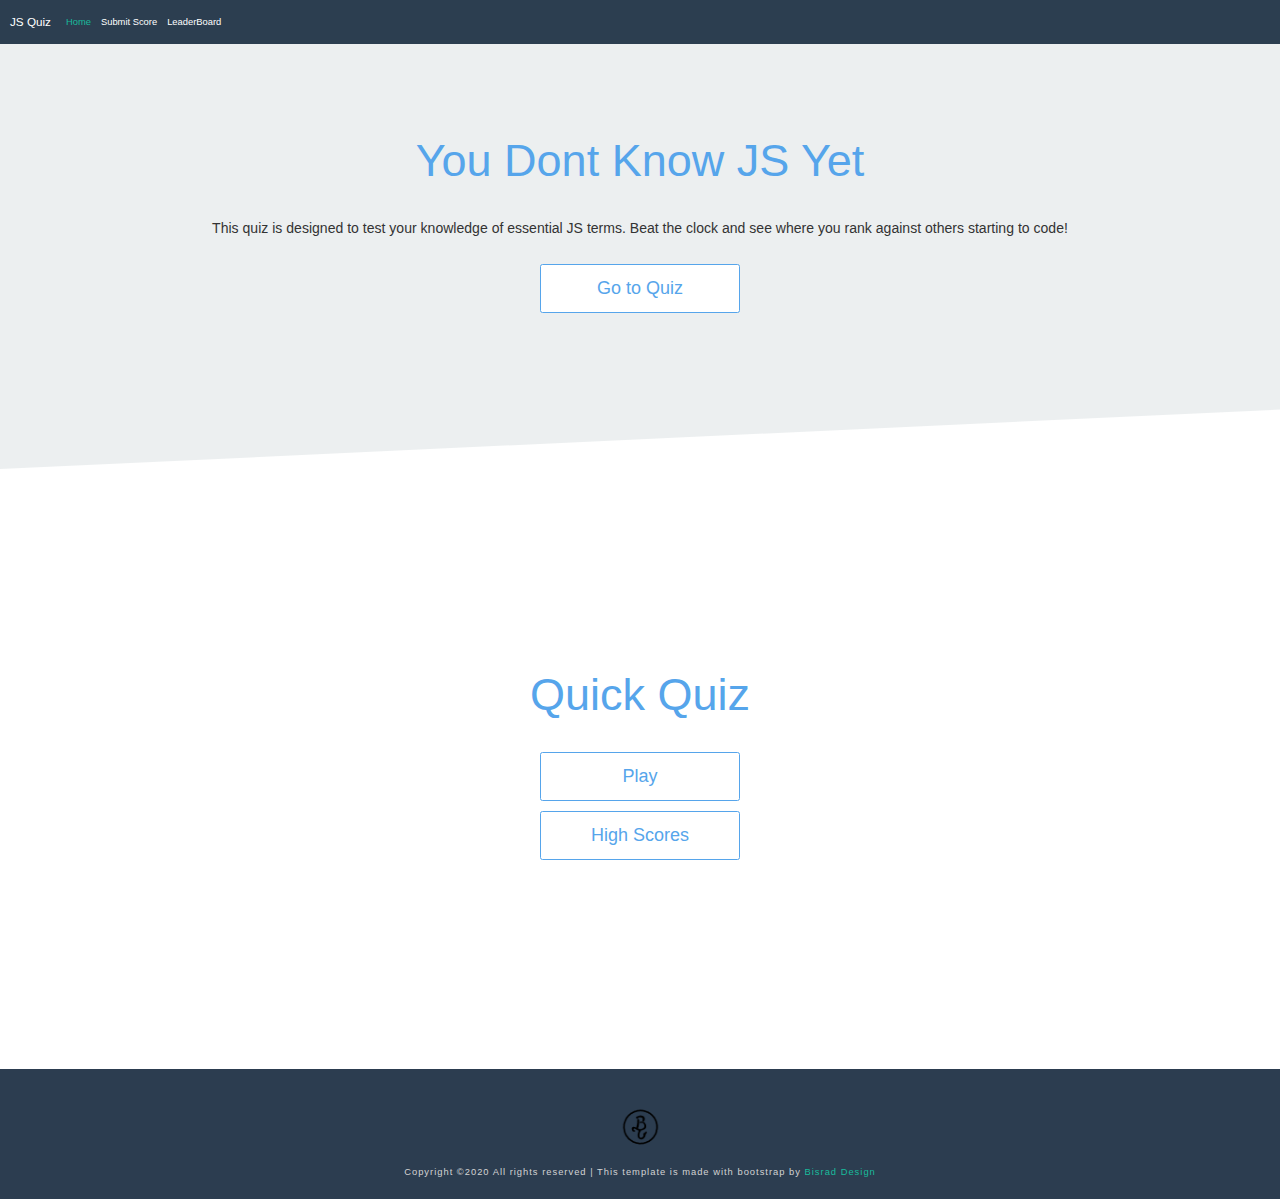
<file: index.html>
<!DOCTYPE html>
<html lang="en">
<head>
    <meta charset="UTF-8">
    <meta name="viewport" content="width=device-width, initial-scale=1.0">
    <title>Quick Quiz</title>

    <!-- css link -->
    <link rel="stylesheet" href="https://stackpath.bootstrapcdn.com/bootstrap/4.5.2/css/bootstrap.min.css" integrity="sha384-JcKb8q3iqJ61gNV9KGb8thSsNjpSL0n8PARn9HuZOnIxN0hoP+VmmDGMN5t9UJ0Z" crossorigin="anonymous">
    <link rel="stylesheet" href="../css/app.css">


    
</head>

<body>

   <!-- Nav Bar -->

   <nav class="navbar navbar-expand-lg navbar-dark bg-primary">
    <a class="navbar-brand" href="/">JS Quiz</a>
    <button class="navbar-toggler" type="button" data-toggle="collapse" data-target="#navbarColor01" aria-controls="navbarColor01" aria-expanded="false" aria-label="Toggle navigation">
      <span class="navbar-toggler-icon"></span>
    </button>
  
    <div class="collapse navbar-collapse" id="navbarColor01">
      <ul class="navbar-nav mr-auto">
        <li class="nav-item active">
          <a class="nav-link" href="#">Home <span class="sr-only">(current)</span></a>
        </li>
        <li class="nav-item">
            <a class="nav-link" href="end.html">Submit Score</a>
        </li>
        <li class="nav-item">
          <a class="nav-link" href="highscores.html">LeaderBoard</a>
        </li>
      </ul>
      
    </div>
  </nav>

  <!-- End Nav -->

  <!-- Start Main Area -->

  <div class="hero">
    <h1 class="main-text">You Dont Know JS Yet</h1>
    <p class="lead">This quiz is designed to test your knowledge of essential JS terms. 
        Beat the clock and see where you rank against others starting to code!</p>
        <a class="btn start" href="#game-start">Go to Quiz</a>
  </div>

  <!-- End Main Area -->

<!-- quiz container -->

    <div class="game-start" id="game-start">
        <div id="home" class="flex-center flex-column">
            <h1>Quick Quiz</h1>
            <a class="btn" href="/game.html">Play</a>
            <a class="btn" href="/highscores.html">High Scores</a>
        </div>
    </div>

<!-- end quiz container -->

    <!-- Footer Area -->

    <footer class="footer-area">
        <div class="footer-container">
            <div class="">
                <div class="site-logo text-center py-3">
                    <a href="#"><img src="./img/logo.png" class="logo" alt="logo"></a>
                </div>
                <div class="copyrights text-center">
                    <p class="para">
                        Copyright ©2020 All rights reserved | This template is made with bootstrap by
                        <a href="#"><span style="color: var(--primary-color);">Bisrad Design</span></a>
                    </p>
                </div>
            </div>
        </div>
    </footer>

    <!-- End Footer Area -->

<!-- jQuery first, , then Bootstrap JS -->
<!-- <script src="../js/jquery.3.5.1.js" type="text/javascript"></script>
<script src="./js/bootstrap.min.js" type="text/javascript"></script> -->

<script src="https://code.jquery.com/jquery-3.5.1.slim.min.js" integrity="sha384-DfXdz2htPH0lsSSs5nCTpuj/zy4C+OGpamoFVy38MVBnE+IbbVYUew+OrCXaRkfj" crossorigin="anonymous"></script>
<script src="https://cdn.jsdelivr.net/npm/popper.js@1.16.1/dist/umd/popper.min.js" integrity="sha384-9/reFTGAW83EW2RDu2S0VKaIzap3H66lZH81PoYlFhbGU+6BZp6G7niu735Sk7lN" crossorigin="anonymous"></script>
<script src="https://stackpath.bootstrapcdn.com/bootstrap/4.5.2/js/bootstrap.min.js" integrity="sha384-B4gt1jrGC7Jh4AgTPSdUtOBvfO8shuf57BaghqFfPlYxofvL8/KUEfYiJOMMV+rV" crossorigin="anonymous"></script>

</body>
</html>
</file>
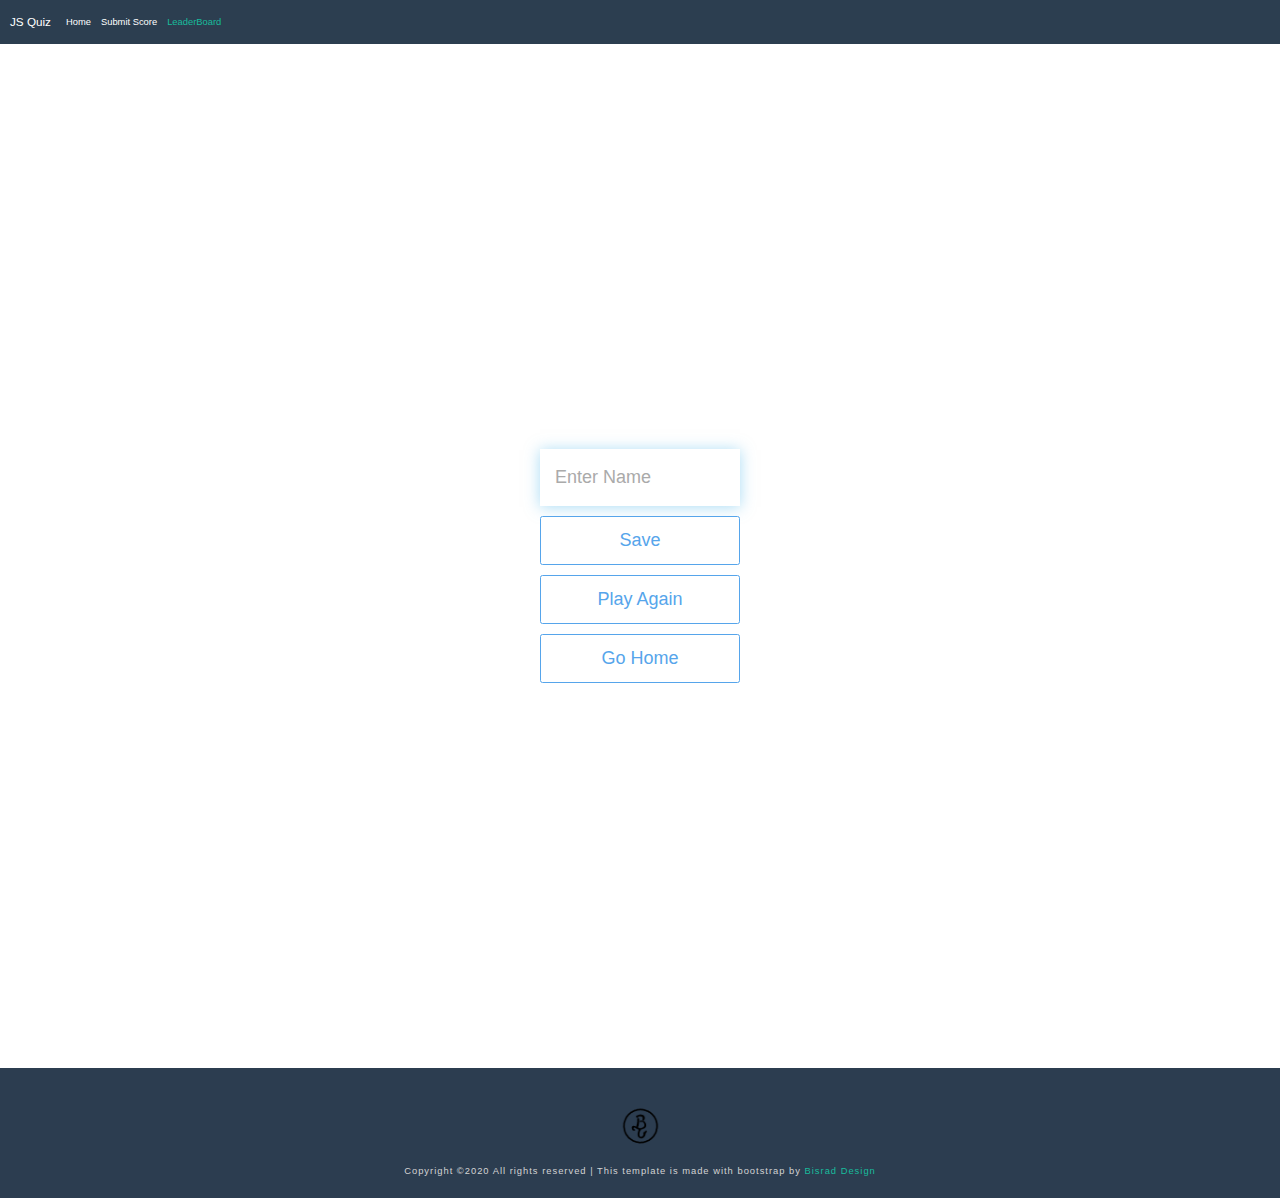
<file: end.html>
<!DOCTYPE html>
<html lang="en">
<head>
    <meta charset="UTF-8">
    <meta name="viewport" content="width=device-width, initial-scale=1.0">
    <title>Quiz - End Page</title>

    <!-- css link -->
    <link rel="stylesheet" href="css/app.css" type="text/css">
</head>

    <body>

   <!-- Nav Bar -->

   <nav class="navbar navbar-expand-lg navbar-dark bg-primary">
    <a class="navbar-brand" href="/">JS Quiz</a>
    <button class="navbar-toggler" type="button" data-toggle="collapse" data-target="#navbarColor01" aria-controls="navbarColor01" aria-expanded="false" aria-label="Toggle navigation">
      <span class="navbar-toggler-icon"></span>
    </button>
  
    <div class="collapse navbar-collapse" id="navbarColor01">
      <ul class="navbar-nav mr-auto">
        <li class="nav-item">
          <a class="nav-link" href="/">Home</a>
        </li>
        <li class="nav-item">
            <a class="nav-link" href="#">Submit Score<span class="sr-only">(current)</span></a>
            <!-- issue with highlight when on page -->
        </li>
        <li class="nav-item active">
          <a class="nav-link" href="highscores.html">LeaderBoard</a>
        </li>
      </ul>
      
    </div>
  </nav>

  <!-- End Nav -->

  <!-- HighScore Input -->
        
        <div class="container">
            <div id="end" class="flex-center flex-column">
                <h1 id="finalScore">0</h1>
                <form>
                    <input id="input" name="username" id="username" placeholder="Enter Name"></input>
                    <button type="submit" class="btn" id="saveScoreBtn" onclick="saveHighScore(event)">Save</button>
                </form>
                <a class="btn" href="/game.html">Play Again</a>
                <a class="btn" href="/">Go Home</a>
            </div>
        </div>

   <!-- End HighScore Input -->

    <!-- Footer Area -->

    <footer class="footer-area">
        <div class="footer-container">
            <div class="">
                <div class="site-logo text-center py-3">
                    <a href="#"><img src="./img/logo.png" class="logo" alt="logo"></a>
                </div>
                <div class="copyrights text-center">
                    <p class="para">
                        Copyright ©2020 All rights reserved | This template is made with bootstrap by
                        <a href="#"><span style="color: var(--primary-color);">Bisrad Design</span></a>
                    </p>
                </div>
            </div>
        </div>
    </footer>

    <!-- End Footer Area -->

    <!-- link end js -->
    <script src="js/end.js"></script>

    </body>
</html>
</file>
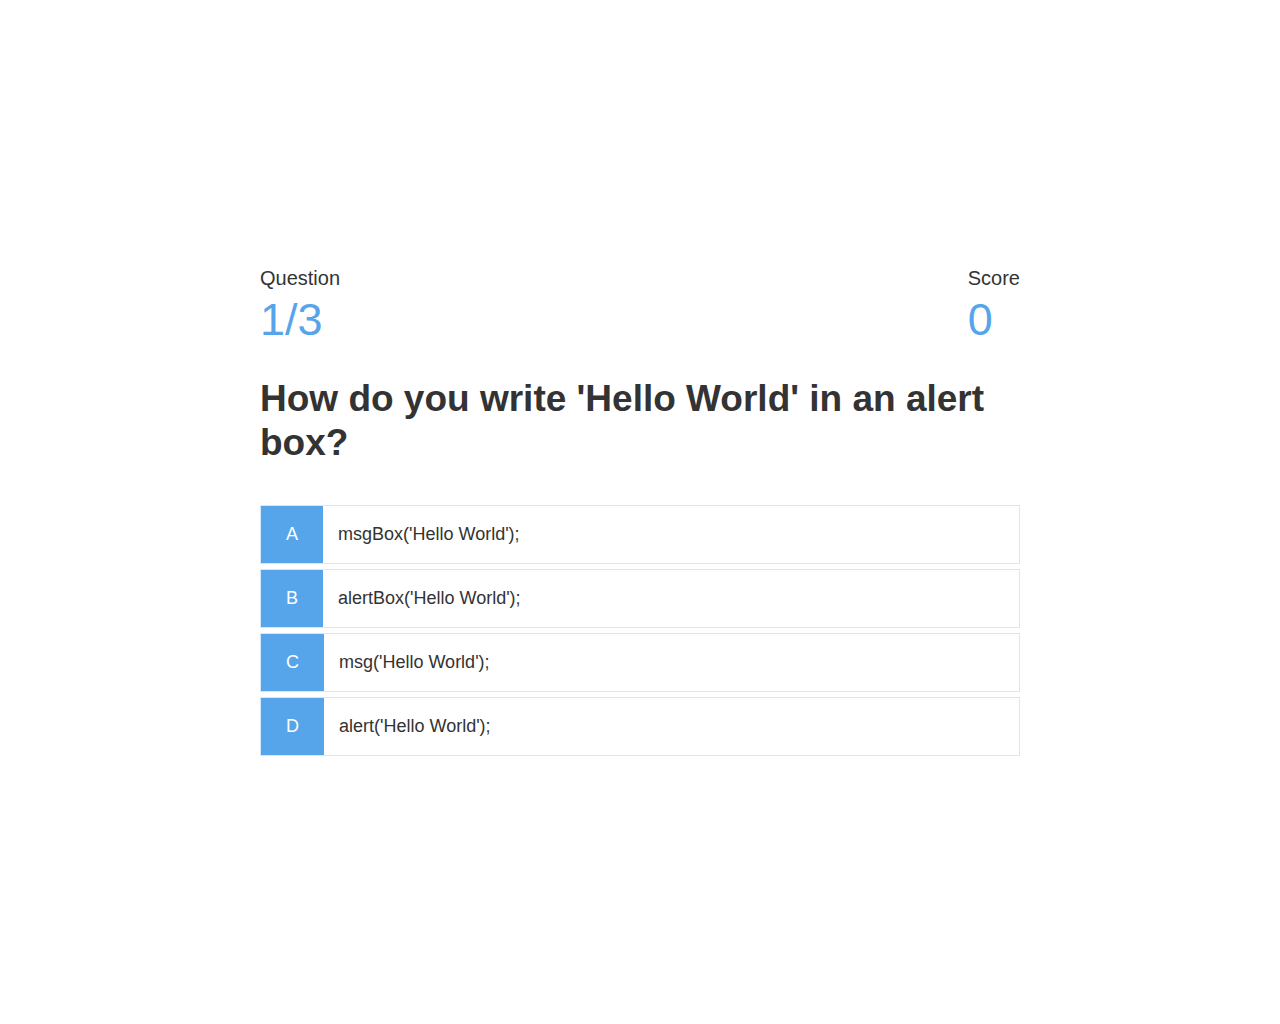
<file: game.html>
<!DOCTYPE html>
<html lang="en">
<head>
    <meta charset="UTF-8">
    <meta name="viewport" content="width=device-width, initial-scale=1.0">
    <title>Quick Quiz - Play</title>
    <link rel="stylesheet" href="../css/app.css">
    <link rel="stylesheet" href="../css/game.css">
</head>

<body>
    
    <div class="container">
        <div id="game" class="justify-center flex-column">
            <div id="hud">
                <div id="hud-item">
                    <p class="hud-prefix">Question</p>
                    <h1 class="hud-main-text" id="questionCounter"></h1>
                </div>
                <div id="hud-item">
                    <p class="hud-prefix">Score</p>
                    <h1 class="hud-main-text" id="score">0</h1>
                </div>
            </div>
            <h2 id="question">What is the answer to this question?</h2>
            <div class="choice-container">
                <p class="choice-prefix">A</p>
                <p class="choice-text" data-number="1">Choice 1</p>
            </div>
            <div class="choice-container">
                <p class="choice-prefix">B</p>
                <p class="choice-text" data-number="2">Choice 2</p>
            </div>
            <div class="choice-container">
                <p class="choice-prefix">C</p>
                <p class="choice-text" data-number="3">Choice 3</p>
            </div>
            <div class="choice-container">
                <p class="choice-prefix">D</p>
                <p class="choice-text" data-number="4">Choice 4</p>
            </div>
        </div>
    </div>

<script src="../js/game.js"></script>

</body>
</html>
</file>
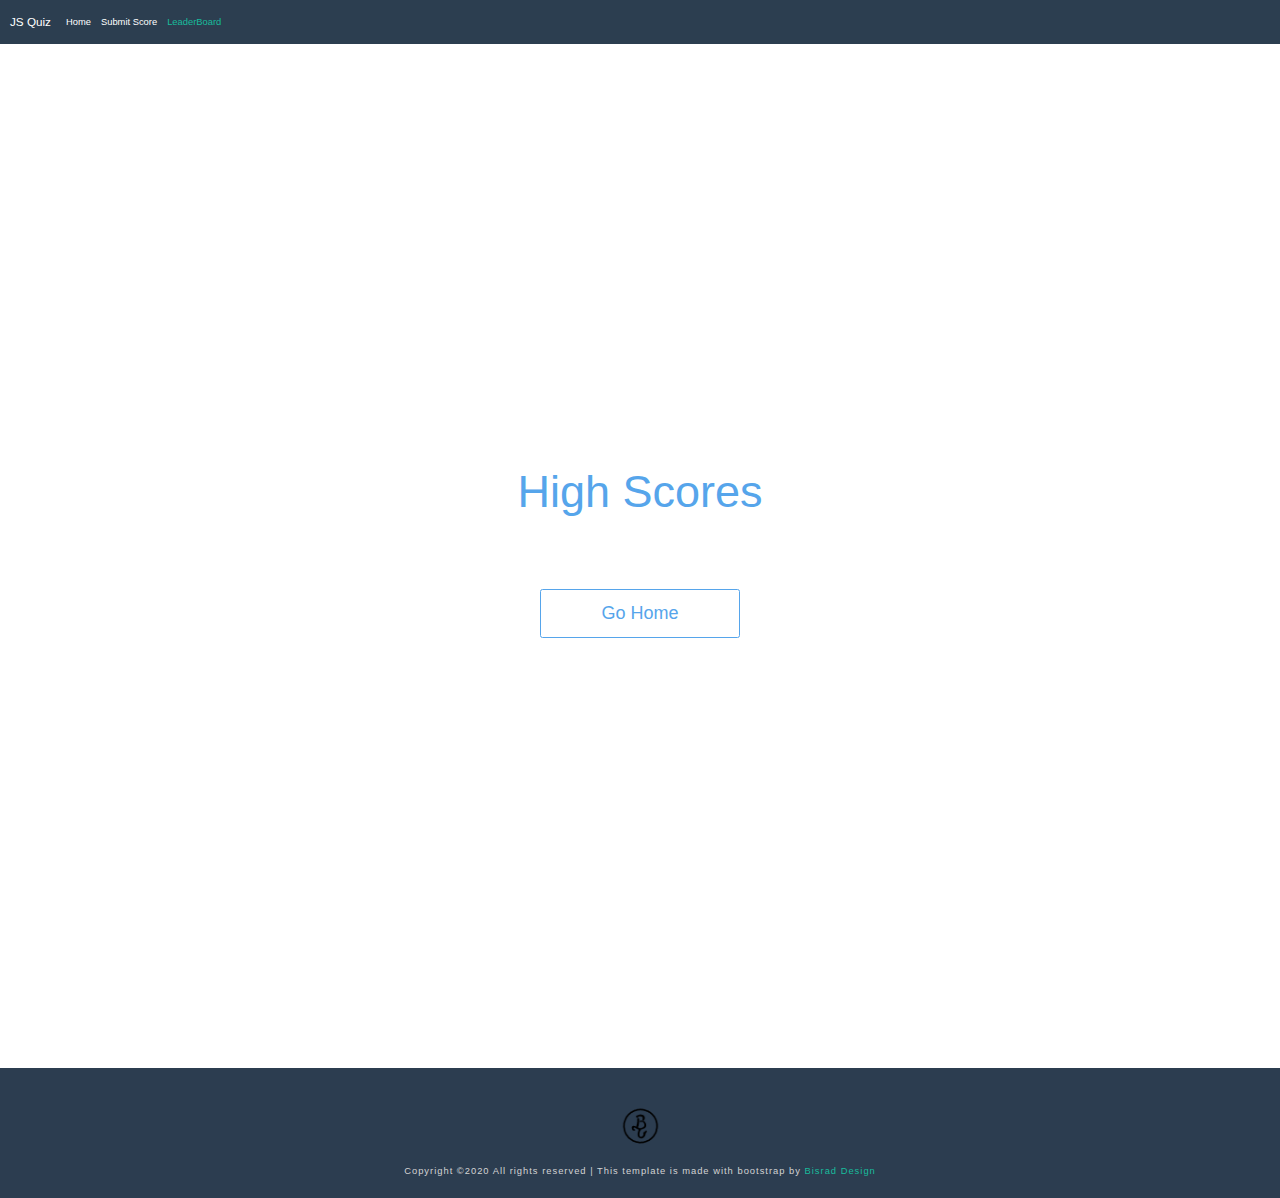
<file: highscores.html>
<!DOCTYPE html>
<html lang="en">
  <head>
    <meta charset="UTF-8"/>
    <meta name="viewport" content="width=device-width, initial-scale=1.0"/>
    <meta http-equiv="X-UA-Compatible" content="ie=edge"/>
    <title>High Scores</title>

    <!-- link css -->
    <link rel="stylesheet" href="./css/app.css" type="text/css"/>
    <link rel="stylesheet" href="./css/highscores.css" type="text/css"/>
  </head>


  <!-- main body  -->
  <body>

    <!-- Nav Bar -->

   <nav class="navbar navbar-expand-lg navbar-dark bg-primary">
    <a class="navbar-brand" href="/">JS Quiz</a>
    <button class="navbar-toggler" type="button" data-toggle="collapse" data-target="#navbarColor01" aria-controls="navbarColor01" aria-expanded="false" aria-label="Toggle navigation">
      <span class="navbar-toggler-icon"></span>
    </button>
  
    <div class="collapse navbar-collapse" id="navbarColor01">
      <ul class="navbar-nav mr-auto">
        <li class="nav-item">
          <a class="nav-link" href="/">Home</a>
        </li>
        <li class="nav-item">
            <a class="nav-link" href="end.html">Submit Score</a>
        </li>
        <li class="nav-item active">
          <a class="nav-link" href="#">LeaderBoard<span class="sr-only">(current)</span></a>
        </li>
      </ul>
      
    </div>
  </nav>

  <!-- End Nav -->

  <!-- scorecard -->

    <div class="container">
      <div id="highScores" class="flex-center flex-column">
        <h1 id="finalScore">High Scores</h1>
        <ul id="highScoresList"></ul>
        <a class="btn" href="/">Go Home</a>
      </div>
    </div>

    <!-- end scorecard -->

    <!-- Footer Area -->

    <footer class="footer-area">
        <div class="footer-container">
            <div class="">
                <div class="site-logo text-center py-3">
                    <a href="#"><img src="./img/logo.png" class="logo" alt="logo"></a>
                </div>
                <div class="copyrights text-center">
                    <p class="para">
                        Copyright ©2020 All rights reserved | This template is made with bootstrap by
                        <a href="#"><span style="color: var(--primary-color);">Bisrad Design</span></a>
                    </p>
                </div>
            </div>
        </div>
    </footer>

    <!-- End Footer Area -->
 
  <!-- end main body -->

    <!-- link js -->
    <script src="./js/highscore.js" type="text/javascript"></script>
  </body>
</html>
</file>
<file: css/game.css>
p {
    margin-bottom: 0!important;
}

.choice-container {
    display: flex;
    margin-bottom: 0.5rem;
    width: 100%;
    font-size: 1.8rem;
    border: 0.1rem solid rgb(86, 165, 235, 0.25);
    background-color: white;
}

.choice-container:hover {
    cursor: pointer;
    box-shadow: 0 0.4rem 1.4rem 0 rgba(86, 185, 235, 0.5);
    transform: translateY(-0.1rem);
    transition: transform 150ms;
}

.choice-prefix {
    padding: 1.5rem 2.5rem;
    background-color: #56a5eb;
    color: white;
}

.choice-text {
    padding: 1.5rem;
    width: 100%;
}

.correct {
    background-color: seagreen;
}

.incorrect {
    background-color: rgb(216, 72, 72);
}

/* HUD styles */

#hud {
    display: flex;
    justify-content: space-between;
}

.hud-prefix {
    text-align: center;
    font-size: 2rem;
}

.hud-main-text {
    text-align: centers;
}
</file>
<file: css/highscores.css>
#highScoresList {
    list-style: none;
    padding-left: 0;
    margin-bottom: 4rem;
  }
  
  .high-score {
    font-size: 2.8rem;
    margin-bottom: 0.5rem;
  }
  
  .high-score:hover {
    transform: scale(1.025);
  }
</file>
<file: css/app.css>
@import "bootstrap.min.css";
@import "game.css";

:root {
    /* background-color: #ecf5ff; */
    font-size: 62.5%;
}

* {
    box-sizing: border-box;
    font-family: Arial, Arial, Helvetica, sans-serif;
    margin: 0;
    padding: 0;
    color: #333;
}

h1, h2, h3, h4 {
    margin-bottom: 1rem;
}

h1 {
    font-size: 4.5rem;
    color: #56a5eb;
    margin-bottom: 3rem;
}

h1 > span {
    font-size: 2.4rem;
    font-weight: 500; 
}

h2 {
    font-size: 3.7rem;
    font-weight: 700;  
    margin-bottom: 4rem;
}

h3 {
    font-size: 2.8rem;
    font-weight: 500; 
}

.para {
    color: lightgray;
    font-size: 1.5;
    letter-spacing: .1rem;
}

.lead {
    font-size: 1.5em;
    padding: 0rem 4rem;
}

/* utilities */

.container {
    width: 100vw;
    height: 80vw;
    display: flex;
    justify-content: center;
    align-items: center;
    max-width: 80rem;
    margin: 0 auto;
    padding: 2rem;
}

.game-start {
    width: 100vw;
    height: 600px;
    display: flex;
    justify-content: center;
    align-items: center;
    max-width: 80rem;
    margin: 0 auto;
    padding: 2rem;
}

.container > * {
    width: 100%;
}

.hero {
    padding: 9rem 12rem;
    text-align: center;
    height: 425px;
    clip-path: polygon(0 0%, 100% 0, 100% 86%, 0 100%);
    background-color: rgba(108, 128, 138, 0.13); 
}

.flex-column {
    display: flex;
    flex-direction: column;
}

.flex-center {
    justify-content: center;
    align-items: center;
}

.justify-center {
    justify-content: center;
}

.text-center {
    text-align: center;
}

.hidden {
    display: none;
}

/* buttons */

.btn {
    font-size: 1.8rem;
    padding: 1rem 0;
    width: 20rem;
    text-align: center;
    border: 0.1rem solid #56a5eb;
    margin-bottom: 1rem;
    text-decoration: none;
    color: #56a5eb;
    background-color: white;
  }

.start {
    margin-top: 2.5rem;
  }
  
  .btn:hover {
    cursor: pointer;
    box-shadow: 0 0.4rem 1.4rem 0 rgba(86, 185, 235, 0.5);
    transform: translateY(-0.1rem);
    transition: transform 150ms;
  }
  
  .btn[disabled]:hover {
    cursor: not-allowed;
    box-shadow: none;
    transform: none;
  }

  /* Form Stylings */

  form {
    width: 100%;
    display: flex;
    flex-direction: column;
    align-items: center;
  }
  
  input {
    margin-bottom: 1rem;
    width: 20rem;
    padding: 1.5rem;
    font-size: 1.8rem;
    border: none;
    box-shadow: 0 0.1rem 1.4rem 0 rgba(86, 185, 235, 0.5);
  }
  
  input::placeholder {
    color: #aaa;
  }

  /* footer */

.footer-area {
    background-color: #2c3d50;
}

.footer-container {
    width: 100%;
    max-height: 150px;
    padding: 2rem 0;
}

.logo {
    max-width: 75px;
}

.copyrights {
    color: rgb(185, 184, 184);
}
</file>
